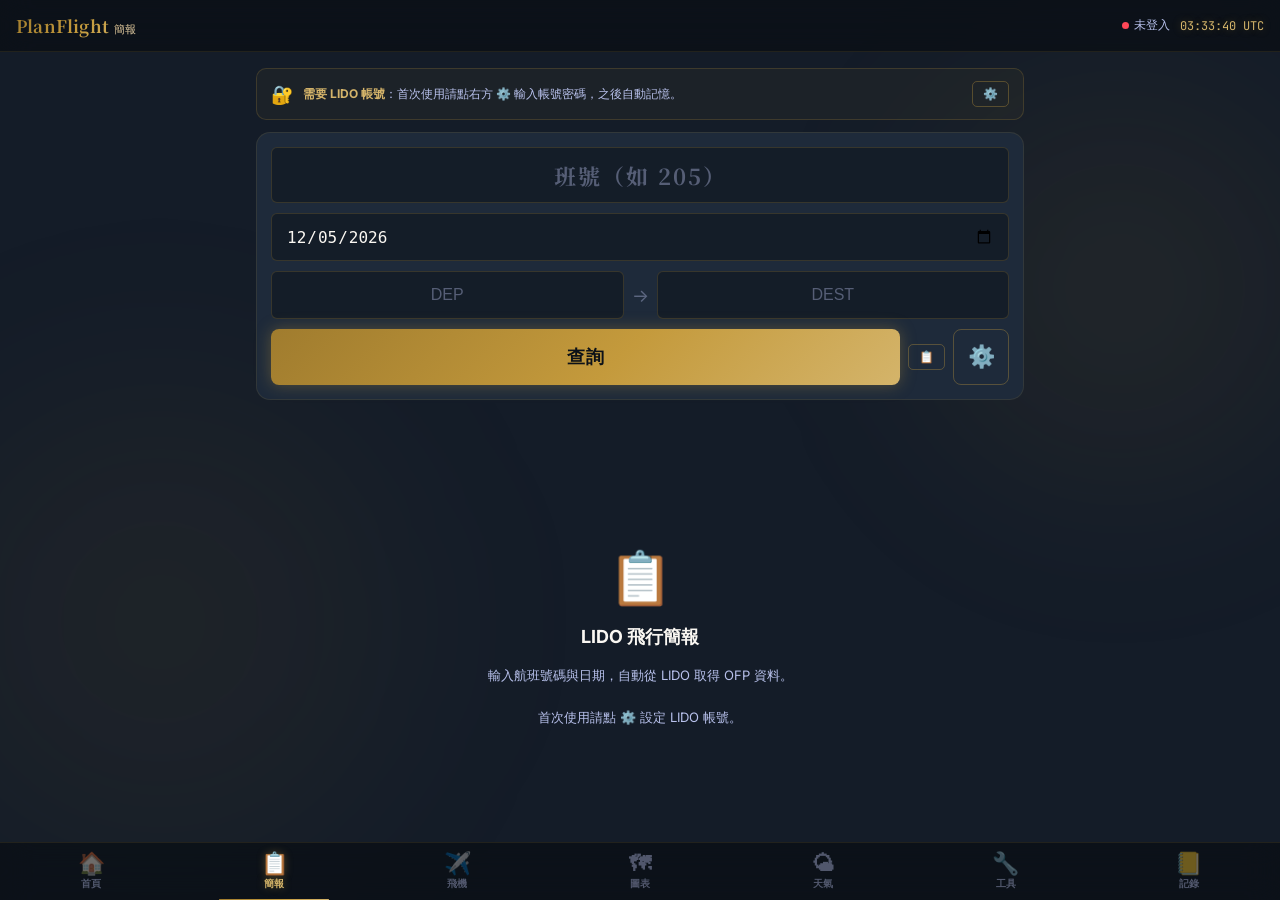
<file: brief.html>
<!DOCTYPE html>
<html lang="zh-TW">
<head>
<meta charset="UTF-8">
<meta http-equiv="Cache-Control" content="no-cache, no-store, must-revalidate">
<meta name="viewport" content="width=device-width, initial-scale=1.0, maximum-scale=1.0">
<meta name="apple-mobile-web-app-capable" content="yes">
<meta name="theme-color" content="#0c1118">
<title>PlanFlight — 簡報</title>
<link rel="stylesheet" href="style.css">
</head>
<body>

<div class="topbar">
  <div class="logo">PlanFlight<span>簡報</span></div>
  <div class="topbar-right">
    <div class="dot-status">
      <div class="dot" id="auth-dot" style="background:var(--red)"></div>
      <span id="auth-text">未登入</span>
    </div>
    <div class="utc-clock" id="utc-clock">--:--:-- UTC</div>
  </div>
</div>

<div class="main">
<div class="page-content">

  <!-- Auth banner（登入後隱藏） -->
  <div class="auth-banner" id="auth-banner">
    <span style="font-size:18px">🔐</span>
    <div class="auth-banner-text">
      <strong>需要 LIDO 帳號</strong>：首次使用請點右方 ⚙️ 輸入帳號密碼，之後自動記憶。
    </div>
    <button class="btn btn-ghost btn-sm" onclick="showAuthModal()">⚙️</button>
  </div>

  <!-- Search bar -->
  <div class="search-bar">
    <input class="search-input search-input-flight" id="inputFlight"
           placeholder="班號（如 205）" maxlength="4"
           autocomplete="off" autocorrect="off" autocapitalize="characters" spellcheck="false">
    <input class="search-input" id="inputDate" type="date">
    <div class="search-row-half">
      <input class="search-input" id="inputDep" placeholder="DEP" maxlength="4"
             autocomplete="off" autocapitalize="characters" spellcheck="false"
             title="選填：不填時自動搜尋">
      <span class="dep-dest-arrow">→</span>
      <input class="search-input" id="inputDest" placeholder="DEST" maxlength="4"
             autocomplete="off" autocapitalize="characters" spellcheck="false"
             title="選填：不填時自動搜尋">
    </div>
    <div class="search-row-actions">
      <button class="btn btn-primary btn-search" id="btnFetch" onclick="doFetch()">查詢</button>
      <button class="btn btn-ghost btn-sm" id="btnBrowse" onclick="toggleFlightTable()" title="瀏覽班表">📋</button>
      <button class="btn btn-ghost btn-icon" onclick="showAuthModal()" title="LIDO 設定">⚙️</button>
    </div>
  </div>

  <!-- Flight Table Panel -->
  <div id="flightTablePanel" class="hidden">
    <div style="display:flex;align-items:center;gap:8px;margin-bottom:8px">
      <input class="search-input" id="ftFilter" placeholder="搜尋班號 / 航段…" style="flex:1" oninput="filterFlightTable()">
      <button class="btn btn-ghost btn-sm" onclick="closeFlightTable()">✕</button>
    </div>
    <div id="ftContent" style="font-size:13px;color:var(--text2);text-align:center;padding:12px">按日期後點 📋 載入班表</div>
  </div>

  <!-- States -->
  <div class="state-screen" id="stateWelcome">
    <div class="state-icon">📋</div>
    <div class="state-title">LIDO 飛行簡報</div>
    <div class="state-sub">輸入航班號碼與日期，自動從 LIDO 取得 OFP 資料。<br><br>首次使用請點 ⚙️ 設定 LIDO 帳號。</div>
  </div>

  <div class="state-screen hidden" id="stateLoading">
    <div class="spinner"></div>
    <div class="state-title" id="loadingMsg">正在從 LIDO 取得資料…</div>
  </div>

  <div class="state-screen hidden" id="stateError">
    <div class="state-icon">⚠️</div>
    <div class="state-title">取得資料失敗</div>
    <div class="state-sub" id="errorMsg"></div>
    <button class="btn btn-ghost" style="margin-top:8px" onclick="doFetch()">重試</button>
  </div>

  <!-- Result -->
  <div class="hidden" id="stateResult">

    <!-- Flight header -->
    <div class="card" id="cardHeader"></div>

    <!-- Times + Wind -->
    <div class="grid2">
      <div class="card" id="cardTime"></div>
      <div class="card" id="cardWind"></div>
    </div>

    <!-- Fuel + Weight -->
    <div class="grid2">
      <div class="card" id="cardFuel"></div>
      <div class="card" id="cardWeight"></div>
    </div>

    <!-- ATC Route -->
    <div class="card" id="cardRoute"></div>

    <!-- Crew Briefing card -->
    <div class="card" style="border:1px solid #2a4a7f" id="cardCrew">
      <div style="display:flex;align-items:center;justify-content:space-between;margin-bottom:12px">
        <div class="card-title" style="margin-bottom:0">👥 客艙組員 Briefing</div>
        <button class="btn btn-ghost btn-sm" onclick="copyCrew()">📋 複製</button>
      </div>

      <div style="background:var(--surface);border-radius:8px;padding:10px 12px;margin-bottom:10px">
        <div style="font-size:10px;color:var(--text3);margin-bottom:6px;text-transform:uppercase;letter-spacing:.5px">自動帶入</div>
        <div class="data-row"><span class="data-label">機號</span><span class="data-val" id="cb-reg" style="color:var(--blue)">—</span></div>
        <div class="data-row"><span class="data-label">飛行高度</span><input id="cb-alt" class="search-input" style="width:90px;text-align:center;font-weight:700;text-transform:uppercase;padding:2px 6px;height:28px" placeholder="FL390"></div>
        <div class="data-row"><span class="data-label">飛行時間</span><span class="data-val" id="cb-ete">—</span></div>
      </div>

      <div style="border:1px solid #f59e0b33;border-radius:8px;padding:10px 12px">
        <div style="font-size:10px;color:var(--accent);margin-bottom:8px;text-transform:uppercase;letter-spacing:.5px">⚠ 手動輸入</div>
        <div style="display:grid;grid-template-columns:1fr 1fr;gap:8px;margin-bottom:8px">
          <div>
            <div style="font-size:11px;color:var(--text2);margin-bottom:3px">出發停機位</div>
            <input id="cb-dep-gate" class="search-input" style="width:100%;font-weight:700;text-align:center" placeholder="B6">
          </div>
          <div>
            <div style="font-size:11px;color:var(--text2);margin-bottom:3px">抵達停機位</div>
            <input id="cb-arr-gate" class="search-input" style="width:100%;font-weight:700;text-align:center" placeholder="C22">
          </div>
        </div>
        <div style="margin-bottom:8px">
          <div style="font-size:11px;color:var(--text2);margin-bottom:3px">飲用水 (%)</div>
          <div style="display:flex;align-items:center;gap:8px">
            <input id="cb-water" class="search-input" style="width:70px;text-align:center;font-weight:700" placeholder="100" value="100">
            <div style="flex:1;height:6px;background:var(--surface);border-radius:3px;overflow:hidden">
              <div id="cb-water-bar" style="height:100%;width:100%;background:var(--blue);border-radius:3px;transition:.3s"></div>
            </div>
          </div>
        </div>
        <div>
          <div style="font-size:11px;color:var(--text2);margin-bottom:3px">天氣摘要</div>
          <textarea id="cb-wx" class="search-input" style="width:100%;min-height:52px;resize:none;font-size:12px;line-height:1.5" placeholder="例：目的地 FCST TSRA，巡航段平順"></textarea>
        </div>
      </div>

      <div id="crew-preview" style="margin-top:10px;background:var(--surface);border-radius:8px;padding:10px 12px;font-size:12px;line-height:1.8;color:var(--text2);white-space:pre-wrap;font-family:'SF Mono',monospace"></div>
    </div>


  </div><!-- /stateResult -->

</div>
</div>

<!-- Tab Bar -->
<nav class="tabbar">
  <a class="tab" href="index.html"><div class="tab-icon">🏠</div>首頁</a>
  <a class="tab active" href="brief.html"><div class="tab-icon">📋</div>簡報</a>
  <a class="tab" href="ac.html"><div class="tab-icon">✈️</div>飛機</a>
  <a class="tab" href="charts.html"><div class="tab-icon">🗺</div>圖表</a>
  <a class="tab" href="wx.html"><div class="tab-icon">🌤</div>天氣</a>
  <a class="tab" href="tools.html"><div class="tab-icon">🔧</div>工具</a>
  <a class="tab" href="log.html"><div class="tab-icon">📒</div>記錄</a>
</nav>

<!-- Auth Modal -->
<div class="overlay hidden" id="authOverlay">
  <div class="modal">
    <h2>🔐 LIDO 帳號設定</h2>
    <p>輸入您的 LIDO 帳號與密碼。憑證儲存在您的裝置上（localStorage），不會上傳至任何第三方。</p>
    <div class="err-msg hidden" id="authErr"></div>
    <div class="form-group">
      <label class="form-label">LIDO User ID</label>
      <input class="form-input" id="authUserId" type="text" placeholder="例：pilot" autocomplete="username">
    </div>
    <div class="form-group">
      <label class="form-label">密碼</label>
      <input class="form-input" id="authPassword" type="password" placeholder="LIDO 登入密碼" autocomplete="current-password">
    </div>
    <div class="modal-btns">
      <button class="btn btn-ghost" onclick="hideAuthModal()">取消</button>
      <button class="btn btn-primary" id="btnLogin" onclick="doLogin()">登入</button>
    </div>
  </div>
</div>

<script>
const WORKER_URL = 'https://jx-briefing.karsten77114.workers.dev';
let sessionToken = localStorage.getItem('jxb_session') || null;
let currentOFP = null;
let _selectedLegId = null;   // pre-resolved legId from flight table (avoids ICAO/IATA mismatch)

// ── UTC Clock ────────────────────────────────────────────
function updateClock() {
  const now = new Date();
  const pad = n => String(n).padStart(2,'0');
  document.getElementById('utc-clock').textContent =
    `${pad(now.getUTCHours())}:${pad(now.getUTCMinutes())}:${pad(now.getUTCSeconds())} UTC`;
}
setInterval(updateClock, 1000);
updateClock();

// ── Init ─────────────────────────────────────────────────
(function init() {
  const today = new Date();
  document.getElementById('inputDate').value =
    `${today.getFullYear()}-${String(today.getMonth()+1).padStart(2,'0')}-${String(today.getDate()).padStart(2,'0')}`;

  const last = JSON.parse(localStorage.getItem('jxb_last') || '{}');
  if (last.flight) document.getElementById('inputFlight').value = last.flight;
  if (last.dep)    document.getElementById('inputDep').value    = last.dep;
  if (last.dest)   document.getElementById('inputDest').value   = last.dest;

  updateAuthStatus();

  // 恢復上次查詢結果（切換分頁後回來不需重新查詢）
  const lastOfp = localStorage.getItem('pf_last_ofp');
  if (lastOfp) {
    try {
      const saved = JSON.parse(lastOfp);
      currentOFP = saved;  // 必須先設好，否則 buildCrewText() 拿不到航班資料
      // 同步日期欄位
      if (saved.date && saved.date.length === 8) {
        const d = saved.date;
        document.getElementById('inputDate').value = `${d.slice(0,4)}-${d.slice(4,6)}-${d.slice(6,8)}`;
      }
      renderResult(saved);
    } catch(e) { /* ignore corrupted cache */ }
  }

  // 恢復組員 Briefing 手動欄位
  const crewFields = ['cb-dep-gate','cb-arr-gate','cb-water','cb-wx'];
  crewFields.forEach(id => {
    const saved = localStorage.getItem('pf_crew_' + id);
    if (saved !== null) {
      const el = document.getElementById(id);
      if (el) el.value = saved;
    }
  });

  ['inputFlight','inputDate','inputDep','inputDest'].forEach(id => {
    document.getElementById(id).addEventListener('keydown', e => { if (e.key === 'Enter') doFetch(); });
  });

  // crew preview live update + 自動存到 localStorage
  ['cb-dep-gate','cb-arr-gate','cb-water','cb-wx','cb-alt'].forEach(id => {
    const el = document.getElementById(id);
    if (el) el.addEventListener('input', () => {
      if (id !== 'cb-alt') localStorage.setItem('pf_crew_' + id, el.value);
      updateCrewPreview();
    });
  });
})();

// ── Auth Status ───────────────────────────────────────────
function updateAuthStatus() {
  const userId = localStorage.getItem('jxb_userId');
  const dot = document.getElementById('auth-dot');
  const txt = document.getElementById('auth-text');
  const banner = document.getElementById('auth-banner');

  if (sessionToken && userId) {
    dot.style.background = 'var(--green)';
    txt.textContent = userId;
    banner.style.display = 'none';
  } else if (userId) {
    dot.style.background = 'var(--yellow)';
    txt.textContent = '需重新登入';
  } else {
    dot.style.background = 'var(--red)';
    txt.textContent = '未登入';
  }
}

// ── Auth Modal ────────────────────────────────────────────
function showAuthModal() {
  const userId = localStorage.getItem('jxb_userId') || '';
  document.getElementById('authUserId').value = userId;
  document.getElementById('authPassword').value = '';
  document.getElementById('authErr').classList.add('hidden');
  document.getElementById('authOverlay').classList.remove('hidden');
  setTimeout(() => document.getElementById(userId ? 'authPassword' : 'authUserId').focus(), 50);
}
function hideAuthModal() {
  document.getElementById('authOverlay').classList.add('hidden');
}
function showAuthErr(msg) {
  const el = document.getElementById('authErr');
  el.textContent = msg;
  el.classList.remove('hidden');
}

async function doLogin() {
  const userId   = document.getElementById('authUserId').value.trim();
  const password = document.getElementById('authPassword').value;
  if (!userId || !password) { showAuthErr('請填寫帳號和密碼'); return; }

  const btn = document.getElementById('btnLogin');
  btn.textContent = '登入中…'; btn.disabled = true;
  document.getElementById('authErr').classList.add('hidden');

  try {
    const resp = await fetch(`${WORKER_URL}/auth/login`, {
      method: 'POST',
      headers: { 'Content-Type': 'application/json' },
      body: JSON.stringify({ userId, password })
    });
    const data = await resp.json();

    if (!resp.ok || data.error) {
      showAuthErr(data.error || '登入失敗，請確認帳號密碼');
      return;
    }

    sessionToken = data.sessionToken;
    localStorage.setItem('jxb_session',  sessionToken);
    localStorage.setItem('jxb_userId',   userId);
    localStorage.setItem('jxb_password', password);

    hideAuthModal();
    updateAuthStatus();
    showToast('✅ 登入成功');
  } catch(e) {
    showAuthErr('連線失敗：' + e.message + ' (type:' + e.name + ')');
    console.error('Login fetch error:', e, e.stack);
  } finally {
    btn.textContent = '登入'; btn.disabled = false;
  }
}

// ── Auto re-login ─────────────────────────────────────────
async function ensureAuth() {
  // LIDO sessions expire ~8 hrs; force re-login if token is > 6 hrs old
  if (sessionToken) {
    try {
      const s = JSON.parse(atob(sessionToken));
      const ageMin = (Date.now() - (s.ts || 0)) / 60000;
      if (ageMin < 360) return true;
    } catch(e) {}
    sessionToken = null;
    localStorage.removeItem('jxb_session');
    updateAuthStatus();
  }

  const userId   = localStorage.getItem('jxb_userId');
  const password = localStorage.getItem('jxb_password');
  if (!userId || !password) return false;

  setLoading('正在重新驗證 LIDO…');
  try {
    const resp = await fetch(`${WORKER_URL}/auth/login`, {
      method: 'POST',
      headers: { 'Content-Type': 'application/json' },
      body: JSON.stringify({ userId, password })
    });
    const data = await resp.json();
    if (resp.ok && data.sessionToken) {
      sessionToken = data.sessionToken;
      localStorage.setItem('jxb_session', sessionToken);
      updateAuthStatus();
      return true;
    }
  } catch(e) {}
  return false;
}

// ── Flight Table ──────────────────────────────────────────
let _ftFlights = [];   // cached raw flight list
let _ftOpen = false;

async function toggleFlightTable() {
  const panel = document.getElementById('flightTablePanel');
  _ftOpen = !_ftOpen;
  if (!_ftOpen) { panel.classList.add('hidden'); return; }
  panel.classList.remove('hidden');
  await loadFlightTable();
}

function closeFlightTable() {
  _ftOpen = false;
  document.getElementById('flightTablePanel').classList.add('hidden');
}

async function loadFlightTable() {
  const contentEl = document.getElementById('ftContent');
  const dateRaw = document.getElementById('inputDate').value;
  if (!dateRaw) { contentEl.innerHTML = '<div style="text-align:center;padding:12px;color:var(--text3)">請先選擇日期</div>'; return; }
  if (!sessionToken) { contentEl.innerHTML = '<div style="text-align:center;padding:12px;color:var(--text3)">請先登入 LIDO</div>'; return; }

  contentEl.innerHTML = '<div style="text-align:center;padding:12px"><div class="spinner" style="margin:0 auto"></div></div>';
  const dateStr = dateRaw.replace(/-/g,'');
  try {
    // Ensure auth is valid before calling /flights
    const ok = await ensureAuth();
    if (!ok) { contentEl.innerHTML = '<div style="text-align:center;padding:12px;color:var(--red)">Session 過期，請重新登入</div>'; showAuthModal(); return; }

    const resp = await fetch(`${WORKER_URL}/flights?sessionToken=${encodeURIComponent(sessionToken)}&date=${dateStr}`);
    if (resp.status === 401) {
      // Token rejected by LIDO — force re-login then retry once
      sessionToken = null; localStorage.removeItem('jxb_session');
      const reOk = await ensureAuth();
      if (!reOk) { contentEl.innerHTML = '<div style="text-align:center;padding:12px;color:var(--red)">Session 過期，請重新登入</div>'; showAuthModal(); return; }
      const resp2 = await fetch(`${WORKER_URL}/flights?sessionToken=${encodeURIComponent(sessionToken)}&date=${dateStr}`);
      _ftFlights = await resp2.json();
    } else {
      if (!resp.ok) throw new Error(`HTTP ${resp.status}`);
      _ftFlights = await resp.json();
    }
    if (_ftFlights.error) throw new Error(_ftFlights.error);
    renderFlightTable(_ftFlights);
  } catch(e) {
    contentEl.innerHTML = `<div style="text-align:center;padding:12px;color:var(--red)">載入失敗：${e.message}</div>`;
  }
}

function renderFlightTable(flights) {
  const el = document.getElementById('ftContent');
  if (!flights.length) { el.innerHTML = '<div style="text-align:center;padding:12px;color:var(--text3)">無航班資料</div>'; return; }

  function fmtTime(iso) {
    if (!iso) return '—';
    const m = iso.match(/T(\d{2}):(\d{2})/);
    return m ? `${m[1]}:${m[2]}Z` : iso.slice(11,16)+'Z';
  }
  function statusCls(s) {
    if (!s) return 'none';
    const sl = s.toLowerCase();
    if (sl.includes('released') || sl.includes('complete')) return 'ok';
    if (sl.includes('progress') || sl.includes('pending'))  return 'warn';
    return 'none';
  }

  const rows = flights.map(f => `
    <tr class="ft-row" onclick="selectFlight('${f.flight}','${encodeURIComponent(f.legId||'')}')">
      <td><span class="ft-flt">JX${f.flight}</span></td>
      <td><span class="ft-route">${f.dep} → ${f.dest}</span></td>
      <td><span class="ft-std">${fmtTime(f.std)}</span></td>
      <td><span class="ft-status ${statusCls(f.status)}">${f.status || '—'}</span></td>
    </tr>`).join('');

  el.innerHTML = `<table class="ft-table">
    <thead><tr>
      <th>班號</th><th>航段</th><th>STD</th><th>狀態</th>
    </tr></thead>
    <tbody>${rows}</tbody>
  </table>`;
}

function filterFlightTable() {
  const q = document.getElementById('ftFilter').value.trim().toLowerCase();
  if (!q) { renderFlightTable(_ftFlights); return; }
  const filtered = _ftFlights.filter(f =>
    `jx${f.flight}`.includes(q) || f.dep?.toLowerCase().includes(q) || f.dest?.toLowerCase().includes(q)
  );
  renderFlightTable(filtered);
}

function selectFlight(flight, encodedLegId) {
  // legId 直接帶入（已含 IATA 代碼），不走 dep/dest 拼接，避免 ICAO/IATA 混淆
  const legId = decodeURIComponent(encodedLegId || '');
  document.getElementById('inputFlight').value = flight;
  // 清空 dep/dest 避免 worker 用舊值拼出錯誤 legId
  document.getElementById('inputDep').value  = '';
  document.getElementById('inputDest').value = '';
  _selectedLegId = legId || null;
  closeFlightTable();
  doFetch();
}

// ── Fetch ─────────────────────────────────────────────────
async function doFetch() {
  const flight  = document.getElementById('inputFlight').value.trim().replace(/^JX/i,'');
  const dateRaw = document.getElementById('inputDate').value;
  const dep     = document.getElementById('inputDep').value.trim().toUpperCase();
  const dest    = document.getElementById('inputDest').value.trim().toUpperCase();

  if (!flight) { alert('請輸入班號（如：205）'); return; }
  if (!dateRaw) { alert('請選擇日期'); return; }
  // DEP/DEST 為選填：有填則精確匹配，不填由系統自動從飛行清單搜尋

  const dateStr = dateRaw.replace(/-/g,'');
  localStorage.setItem('jxb_last', JSON.stringify({ flight, dep, dest }));

  const hasAuth = await ensureAuth();
  if (!hasAuth) { showAuthModal(); return; }

  const usingLegId = !!_selectedLegId;
  setLoading(usingLegId || (dep && dest) ? '正在從 LIDO 取得航班資料…' : `正在搜尋 JX${flight} 班表…`);

  try {
    let url = `${WORKER_URL}/api/briefing?flight=${flight}&date=${dateStr}&sessionToken=${sessionToken}`;
    if (usingLegId) {
      url += `&legId=${encodeURIComponent(_selectedLegId)}`;
      _selectedLegId = null;  // 用後清除
    } else {
      if (dep)  url += `&dep=${dep}`;
      if (dest) url += `&dest=${dest}`;
    }

    const resp = await fetch(url);
    const data = await resp.json();

    if (resp.status === 401) {
      sessionToken = null;
      localStorage.removeItem('jxb_session');
      updateAuthStatus();
      showError('Session 過期，請重新登入', true);
      return;
    }
    if (!resp.ok || data.error) {
      showError(data.error || `伺服器錯誤 (${resp.status})`);
      return;
    }

    // inject flight + date for reference
    if (data.ofp) { data.ofp.flight = flight; }
    data.date = dateRaw;

    currentOFP = data;
    localStorage.setItem('pf_last_ofp', JSON.stringify(data));
    renderResult(data);
  } catch(e) {
    showError('連線失敗：' + e.message);
  }
}

// ── UI helpers ────────────────────────────────────────────
function setState(id) {
  ['stateWelcome','stateLoading','stateError','stateResult'].forEach(s => {
    document.getElementById(s).classList.toggle('hidden', s !== id);
  });
}
function setLoading(msg) {
  document.getElementById('loadingMsg').textContent = msg;
  setState('stateLoading');
}
function showError(msg, doLogin = false) {
  document.getElementById('errorMsg').textContent = msg;
  setState('stateError');
  if (doLogin) setTimeout(() => showAuthModal(), 500);
}

// ── Render ────────────────────────────────────────────────
function renderResult(d) {
  const o = d.ofp || {};                   // OFP 文字解析補充
  const t = d.times || {};                 // 新結構：時刻
  const f = d.fuel || {};                  // 新結構：燃油
  const w = d.weight || {};               // 新結構：重量
  const ac = d.aircraft || {};             // 新結構：機型

  const flt = d.flightNumber || ('JX' + (o.flight || document.getElementById('inputFlight').value.replace(/^JX/i,'')));
  const dep  = d.dep  || o.dep  || '—';
  const dest = d.dest || o.dest || '—';
  const reg  = ac.aircraftRegistration || o.reg || '—';
  const std  = t.std  || o.stdUtc  || '—';
  const sta  = t.sta  || o.staUtc  || '—';
  const stdL = t.stdLocal || o.stdLocal || '';
  const staL = t.staLocal || o.staLocal || '';
  const ete  = t.ete  || o.ete   || '';

  // Header
  document.getElementById('cardHeader').innerHTML = `
    <div style="display:flex;align-items:center;gap:16px">
      <div style="font-size:28px;font-weight:900;color:var(--accent)">${flt}</div>
      <div style="font-size:18px;font-weight:700">${dep} → ${dest}</div>
      <div style="margin-left:auto;text-align:right">
        <div style="color:var(--blue);font-weight:700;font-size:15px">${reg}</div>
        <div style="color:var(--text2);font-size:12px">${formatDate(d.date)}</div>
      </div>
    </div>`;

  // Cruise FL for arc display (computed before SVG render)
  const _caMatch = (d.atsRoute || d.flightRoute || '').match(/[NMK]\d{3,4}[FA](\d{3})/);
  const _fl = o.cruiseAlt || (_caMatch ? 'FL' + _caMatch[1] : null);

  // Block time = STA - STD; Remaining = Block - ETE
  function _parseMin(t) {
    if (!t || t === '—') return null;
    const s = t.replace('Z','').replace(':','');
    if (s.length < 4) return null;
    return parseInt(s.slice(0,2)) * 60 + parseInt(s.slice(2,4));
  }
  function _minToHM(m) {
    if (m < 0) m += 1440;
    return `${Math.floor(m/60)}:${String(m%60).padStart(2,'0')}`;
  }
  const _stdM = _parseMin(std), _staM = _parseMin(sta);
  let _blockStr = null, _remainStr = null;
  if (_stdM !== null && _staM !== null) {
    const _blockM = (_staM - _stdM + 1440) % 1440;
    _blockStr = _minToHM(_blockM);
    const _eteMatch = ete.match(/(\d+):(\d+)/);
    if (_eteMatch) {
      const _eteM = parseInt(_eteMatch[1]) * 60 + parseInt(_eteMatch[2]);
      const _remM = _blockM - _eteM;
      if (_remM > 0) _remainStr = _minToHM(_remM);
    }
  }

  // Times — flight arc visualization
  document.getElementById('cardTime').innerHTML = `
<div class="arc-wrap">
  <div class="arc-header">
    <div class="arc-apt-icao">${dep}</div>
    <div class="arc-flt-badge">${flt}</div>
    <div class="arc-apt-icao arc-apt-right">${dest}</div>
  </div>
  <svg viewBox="0 0 360 64" preserveAspectRatio="none" style="width:100%;height:64px;display:block">
    <defs>
      <linearGradient id="arcGrad" x1="0" y1="0" x2="1" y2="0">
        <stop offset="0%"   stop-color="#3b82f6" stop-opacity="0.7"/>
        <stop offset="50%"  stop-color="#93c5fd"/>
        <stop offset="100%" stop-color="#3b82f6" stop-opacity="0.7"/>
      </linearGradient>
    </defs>
    <!-- horizon -->
    <line x1="18" y1="56" x2="342" y2="56" stroke="rgba(255,255,255,0.07)" stroke-width="1"/>
    <!-- flight arc -->
    <path d="M 18,56 C 100,4 260,4 342,56"
          fill="none" stroke="url(#arcGrad)" stroke-width="2.5" stroke-linecap="round"/>
    <!-- dep dot -->
    <circle cx="18" cy="56" r="8" fill="#3b82f6" opacity="0.15"/>
    <circle cx="18" cy="56" r="4.5" fill="#3b82f6"/>
    <!-- dest dot -->
    <circle cx="342" cy="56" r="8" fill="#3b82f6" opacity="0.15"/>
    <circle cx="342" cy="56" r="4.5" fill="#3b82f6"/>
    <!-- airplane at peak -->
    <text x="180" y="18" text-anchor="middle" font-size="17" fill="rgba(147,197,253,0.6)">✈</text>
  </svg>
  ${_fl ? `<div class="arc-fl-strip"><span class="arc-fl-chip">${_fl}</span></div>` : ''}
  <div class="arc-footer">
    <div class="arc-time-block">
      <div class="arc-tl-lbl">STD</div>
      <div class="arc-tl-utc">${std}</div>
      ${stdL ? `<div class="arc-tl-loc">${stdL}L</div>` : ''}
    </div>
    <div class="arc-center-stats">
      ${ete ? `<div class="arc-ete-val">${ete}</div><div class="arc-ete-lbl">Flight Time</div>${o.dist ? `<div class="arc-nm-line">${o.dist} NM</div>` : ''}` : ''}
    </div>
    <div class="arc-time-block right">
      <div class="arc-tl-lbl">STA</div>
      <div class="arc-tl-utc">${sta}</div>
      ${staL ? `<div class="arc-tl-loc">${staL}L</div>` : ''}
    </div>
  </div>
  ${(_blockStr || _remainStr) ? `
  <div style="display:flex;gap:0;border-top:1px solid var(--border);margin-top:8px">
    ${_blockStr ? `<div style="flex:1;text-align:center;padding:8px 0">
      <div class="arc-tl-lbl">Block Time</div>
      <div style="font-size:17px;font-weight:800;font-family:'SF Mono',monospace;color:var(--text)">${_blockStr}</div>
    </div>` : ''}
    ${_blockStr && _remainStr ? `<div style="width:1px;background:var(--border);margin:6px 0"></div>` : ''}
    ${_remainStr ? `<div style="flex:1;text-align:center;padding:8px 0">
      <div class="arc-tl-lbl">表定剩餘可用</div>
      <div style="font-size:17px;font-weight:800;font-family:'SF Mono',monospace;color:var(--text2)">${_remainStr}</div>
    </div>` : ''}
  </div>` : ''}
</div>`;

  // 飛行資料（dist/wc 來自 OFP 文字，altn 來自 OFP）
  document.getElementById('cardWind').innerHTML = `
    <div class="card-title">飛行資料</div>
    <div class="stat-row">
      ${o.dist ? `<div class="stat-box"><div class="stat-val" style="color:var(--blue)">${o.dist}</div><div class="stat-unit">NM 飛行距離</div></div>` : ''}
      ${o.wc !== undefined ? `<div class="stat-box"><div class="stat-val" style="color:${String(o.wc).startsWith('+')?'var(--green)':'var(--red)'}">${o.wc}</div><div class="stat-unit">Wind Component</div></div>` : ''}
      ${o.ci !== undefined ? `<div class="stat-box"><div class="stat-val" style="color:var(--text1)">${o.ci}</div><div class="stat-unit">Cost Index</div></div>` : ''}
    </div>
    ${o.altnApt ? `<div style="margin-top:12px;padding-top:12px;border-top:1px solid var(--border);display:flex;justify-content:space-between">
      <span style="color:var(--text2)">備降 ALTN</span>
      <span style="font-weight:700;color:var(--accent)">${o.altnApt} <span style="color:var(--text2);font-size:12px">${o.altnFuel ? fuelStr(o.altnFuel) : ''}</span></span>
    </div>` : ''}`;

  // 燃油（優先用 JSON 結構；OFP 補充明細含 0 值）
  // 有值（含 0）才顯示；undefined 代表 OFP 無此欄位則跳過
  const hasFuel = v => v !== undefined && v !== null;
  // 順序與 OFP 一致，0 值灰階但不隱藏
  const fuelItems = [
    { label: 'Trip Fuel',     val: f.tripFuel     ?? o.tripFuel },
    { label: 'Dest Hold',     val: o.destHoldFuel },
    { label: 'Alternate',     val: o.altnFuel },
    { label: 'Final Reserve', val: o.finalFuel },
    { label: 'ADD WXX',       val: o.wxxFuel },
    { label: 'ADD OPN',       val: o.opnFuel },
    { label: 'ADD ATC',       val: o.atcFuel },
    { label: 'ADD DEV',       val: o.devFuel },
    { label: 'Contingency',   val: o.contFuel },
    { label: 'Crit Fuel',     val: o.critFuel },
    { label: 'Extra',         val: o.extraFuel },
    { label: 'Tankering',     val: o.tankerFuel },
    { label: 'Taxi',          val: f.taxiFuel     ?? o.taxiFuel },
  ].filter(x => hasFuel(x.val));
  const totalFuel = f.blockFuel || o.toFuel;
  document.getElementById('cardFuel').innerHTML = `
    <div class="card-title">燃油計畫</div>
    ${fuelItems.map(fi => {
      const dim = fi.val === 0 ? 'opacity:0.3;' : '';
      return `<div class="fuel-item" style="${dim}"><span class="fuel-label">${fi.label}</span><span class="fuel-val">${fuelStr(fi.val)}</span></div>`;
    }).join('')}
    ${hasFuel(totalFuel) ? `<div class="fuel-total"><span class="fuel-label">Total Fuel</span><span class="fuel-val">${fuelStr(totalFuel)}</span></div>` : ''}`;

  // 重量（JSON API 單位 kg，除以 1000 轉 MT；OFP 解析已是 MT）
  const kg2mt = kg => (kg && kg > 1000) ? kg / 1000 : kg;
  const weights = [
    { label: 'ZFW', pln: kg2mt(w.plannedZfw) || o.zfwPln,  lim: kg2mt(w.maxZfw)             || o.zfwLim },
    { label: 'TOW', pln: o.towPln,                          lim: kg2mt(w.restrictedTakeOffWeight || w.maxTakeOffWeight) || o.towLim },
    { label: 'LDW', pln: o.ldwPln,                         lim: kg2mt(w.maxLandingWeight)    || o.ldwLim },
  ].filter(wt => wt.lim);
  document.getElementById('cardWeight').innerHTML = `
    <div class="card-title">重量限制</div>
    ${weights.map(wt => {
      const pct = wt.pln ? Math.min(100, Math.round(wt.pln / wt.lim * 100)) : null;
      const cls = pct ? (pct >= 97 ? 'over' : pct >= 92 ? 'warn' : 'safe') : 'safe';
      const color = cls === 'safe' ? 'var(--green)' : cls === 'warn' ? 'var(--accent)' : 'var(--red)';
      return `<div class="weight-row">
        <div class="weight-labels">
          <span class="weight-name">${wt.label}</span>
          ${pct !== null ? `<span class="weight-pct" style="color:${color}">${pct}%</span>` : ''}
        </div>
        <div class="weight-bar">${pct ? `<div class="weight-fill ${cls}" style="width:${pct}%"></div>` : ''}</div>
        <div class="weight-nums">
          <span>${wt.pln ? wt.pln.toFixed(1) + ' MT' : '—'}</span>
          <span>MAX ${wt.lim.toFixed(1)} MT</span>
        </div>
      </div>`;
    }).join('')}`;

  // Route — extract field 15 from ICAO FPL embedded in AFTN message
  function extractRoute(raw) {
    if (!raw) return null;
    // ICAO FPL field 15: between "-ICAO####" (dep/time) and "-ICAO####" (dest/time)
    // e.g. -RPVM0250 -N0464F340 MULOP W11 ... TNN1A -RCTP0210
    const m = raw.match(/-[A-Z]{4}\d{4}\s+-([NMK]\d{3,4}[FA]\d{3,5}[\s\S]+?)\s+-[A-Z]{4}\d/);
    if (m) {
      // Strip leading speed/level group (N0464F340) and optional DCT
      return m[1].replace(/^[NMK]\d{3,4}[FA]\d{3,5}\s+/, '').replace(/^DCT\s+/, '').trim();
    }
    // Fallback for plain route strings
    let s = raw.trim();
    s = s.replace(/^[A-Z]{4}\S*\s+/, '');
    s = s.replace(/^[NMK]\d{3,4}[FA]\d{3,5}\s+/, '');
    s = s.replace(/^DCT\s+/, '');
    s = s.replace(/\s+[A-Z]{4}\S*$/, '');
    return s.trim();
  }
  const routeOnly = extractRoute(d.atsRoute);
  document.getElementById('cardRoute').innerHTML = `
    <div class="card-title">ATC Route</div>
    <div class="route-box">${routeOnly || '<span style="color:var(--text3)">暫無 ATS 路線資料</span>'}</div>`;

  // Extract initial cruise level from ATS route: N0480F390 → FL390, M082F380 → FL380
  function extractCruiseAlt(route) {
    if (!route) return null;
    const m = route.match(/[NMK]\d{3,4}[FA](\d{3})/);
    if (m) return 'FL' + m[1];
    return null;
  }
  const cruiseAlt = o.cruiseAlt || extractCruiseAlt(d.atsRoute) || extractCruiseAlt(d.flightRoute);

  // Crew briefing auto fields
  document.getElementById('cb-reg').textContent = reg;
  document.getElementById('cb-alt').value = cruiseAlt || '';
  document.getElementById('cb-ete').textContent = ete || '—';

  setState('stateResult');
  updateCrewPreview();
}

// ── Crew Briefing ─────────────────────────────────────────
function buildCrewText() {
  const d = currentOFP || {};
  const o = d.ofp || {};
  const t = d.times || {};
  const ac = d.aircraft || {};
  const flt  = d.flightNumber || (o.flight ? 'JX' + o.flight : '—');
  const route = (d.dep && d.dest) ? `${d.dep} → ${d.dest}` : (o.dep && o.dest) ? `${o.dep} → ${o.dest}` : '—';
  const reg  = ac.aircraftRegistration || o.reg || '—';
  const ete  = t.ete || o.ete || '—';
  const depG = document.getElementById('cb-dep-gate').value || '—';
  const arrG = document.getElementById('cb-arr-gate').value || '—';
  const water = document.getElementById('cb-water').value || '—';
  const wx    = document.getElementById('cb-wx').value || '—';
  return [
    '【客艙組員 Briefing】',
    `機號：${reg}`,
    `航班：${flt}  ${route}`,
    `出發停機位：${depG}　抵達停機位：${arrG}`,
    `飛行高度：${document.getElementById('cb-alt').value || '—'}`,
    `飛行時間：${ete}`,
    `飲用水：${water}%`,
    `天氣：${wx}`,
  ].join('\n');
}
function updateCrewPreview() {
  document.getElementById('crew-preview').textContent = buildCrewText();
  const w = parseInt(document.getElementById('cb-water').value) || 0;
  const bar = document.getElementById('cb-water-bar');
  bar.style.width = Math.min(w, 100) + '%';
  bar.style.background = w >= 80 ? 'var(--blue)' : w >= 50 ? 'var(--yellow)' : 'var(--red)';
}
async function copyCrew() {
  try {
    await navigator.clipboard.writeText(buildCrewText());
    const btn = document.querySelector('[onclick="copyCrew()"]');
    btn.textContent = '✅ 已複製';
    setTimeout(() => btn.textContent = '📋 複製', 2000);
  } catch(e) {}
}

// ── Helpers ───────────────────────────────────────────────
function fuelStr(kg) {
  if (kg === null || kg === undefined) return '—';
  return Math.round(kg).toLocaleString() + ' kg';
}
function formatDate(s) {
  if (!s) return '';
  const d = new Date(s);
  const M = ['JAN','FEB','MAR','APR','MAY','JUN','JUL','AUG','SEP','OCT','NOV','DEC'];
  return String(d.getDate()).padStart(2,'0') + M[d.getMonth()] + d.getFullYear();
}
function showToast(msg) {
  const t = document.createElement('div');
  Object.assign(t.style, {
    position:'fixed', bottom:'80px', left:'50%', transform:'translateX(-50%)',
    background:'var(--green)', color:'#fff', padding:'10px 20px',
    borderRadius:'8px', fontWeight:'700', zIndex:'9999',
  });
  t.textContent = msg;
  document.body.appendChild(t);
  setTimeout(() => t.remove(), 2500);
}

</script>
</body>
</html>
</file>
<file: style.css>
/* ═══════════════════════════════════════════════════════════
   PlanFlight · DESIGN_FUSION_SJX
   風格：深夜星宇 / Cyber × Luxury Aviation Fusion
   ═══════════════════════════════════════════════════════════ */

@import url('https://fonts.googleapis.com/css2?family=Noto+Serif+TC:wght@700&family=Inter:wght@300;400;600;700&family=JetBrains+Mono:wght@400;700&display=swap');

:root {
  /* ── Backgrounds ────────────────────────────── */
  --bg:      #0c1118;   /* color-bg-deep   */
  --surface: #141c28;   /* color-bg-base   */
  --panel:   #1c2638;   /* color-bg-surface */
  --card:    #1e2a3a;   /* color-bg-card   */

  /* ── Text ───────────────────────────────────── */
  --text:  #faf7f2;                    /* warm white   */
  --text2: #b8c1ec;                    /* lavender     */
  --text3: rgba(184,193,236,0.40);     /* muted        */

  /* ── Gold — the hero accent ─────────────────── */
  --gold:      #c49a3c;
  --gold-lt:   #d4b46a;
  --gold-dk:   #a07c2e;
  --gold-glow: rgba(196,154,60,0.35);

  /* ── Warm accent ────────────────────────────── */
  --rose:  #eebbc3;
  --cream: #f0e9dc;

  /* ── Borders ────────────────────────────────── */
  --border:       rgba(196,154,60,0.12);  /* gold micro-tint */
  --border-dim:   rgba(255,255,255,0.05);
  --border-hover: rgba(196,154,60,0.30);

  /* ── Data / Status ──────────────────────────── */
  --green:  #00f5a0;
  --yellow: #ffb703;
  --red:    #ff4757;
  --blue:   #4361ee;   /* kept for MVFR / info badges */
  --violet: #7b2fff;

  /* ── Layout ─────────────────────────────────── */
  --tab-h: 58px;
  --top-h: 52px;

  /* ── Gradients ──────────────────────────────── */
  --grad-gold:      linear-gradient(135deg, #a07c2e 0%, #c49a3c 55%, #d4b46a 100%);
  --grad-rose-gold: linear-gradient(135deg, #eebbc3 0%, #d4b46a 100%);
  --grad-hero:      linear-gradient(180deg, #141c28 0%, #0c1118 100%);
}

/* ── Reset ───────────────────────────────────────────────── */
* { box-sizing: border-box; margin: 0; padding: 0; }

html, body {
  height: 100%;
  background: var(--surface);
  color: var(--text);
  font-family: 'Inter', -apple-system, BlinkMacSystemFont, 'Segoe UI', sans-serif;
  font-size: 14px;
  overflow: hidden;
}

/* ── Ambient page glow (暖金環境光) ─────────────────────── */
body::before, body::after {
  content: ''; position: fixed; pointer-events: none; z-index: 0;
  border-radius: 50%;
  filter: blur(80px);
}
body::before {
  width: 55vw; height: 55vw;
  background: radial-gradient(circle, rgba(196,154,60,0.08) 0%, transparent 70%);
  left: -15%; top: 30%;
}
body::after {
  width: 45vw; height: 45vw;
  background: radial-gradient(circle, rgba(196,154,60,0.10) 0%, transparent 70%);
  right: -10%; top: 0%;
}

/* ── Topbar ──────────────────────────────────────────────── */
.topbar {
  position: fixed; top: 0; left: 0; right: 0; height: var(--top-h);
  background: rgba(12,17,24,0.90);
  backdrop-filter: blur(16px); -webkit-backdrop-filter: blur(16px);
  border-bottom: 1px solid var(--border);
  display: flex; align-items: center; padding: 0 16px; gap: 10px;
  z-index: 100;
}
.logo {
  font-family: 'Noto Serif TC', serif;
  font-size: 17px; font-weight: 700;
  background: var(--grad-gold);
  -webkit-background-clip: text; -webkit-text-fill-color: transparent;
  background-clip: text;
  letter-spacing: 0.2px;
}
.logo span {
  font-family: 'Inter', sans-serif;
  font-weight: 400; font-size: 11px; margin-left: 5px;
  -webkit-text-fill-color: var(--text3);
  color: var(--text3);
}
.topbar-right { margin-left: auto; display: flex; align-items: center; gap: 10px; }
.dot-status { display: flex; align-items: center; gap: 5px; font-size: 12px; color: var(--text2); }
.dot { width: 7px; height: 7px; border-radius: 50%; flex-shrink: 0; }
.dot-green  { background: var(--green);  box-shadow: 0 0 6px rgba(0,245,160,0.5); }
.dot-yellow { background: var(--yellow); box-shadow: 0 0 6px rgba(255,183,3,0.5); }
.dot-red    { background: var(--red);    box-shadow: 0 0 6px rgba(255,71,87,0.5); }
.utc-clock {
  font-family: 'JetBrains Mono', 'SF Mono', monospace;
  font-size: 12px; color: var(--gold-lt);
  text-shadow: 0 0 8px var(--gold-glow);
}

/* ── Tab Bar ─────────────────────────────────────────────── */
.tabbar {
  position: fixed; bottom: 0; left: 0; right: 0; height: var(--tab-h);
  background: rgba(12,17,24,0.90);
  backdrop-filter: blur(16px); -webkit-backdrop-filter: blur(16px);
  border-top: 1px solid var(--border);
  display: flex; z-index: 100;
}
.tab {
  flex: 1; display: flex; flex-direction: column; align-items: center;
  justify-content: center; gap: 3px; cursor: pointer;
  color: var(--text3); font-size: 10px; font-weight: 600;
  text-decoration: none;
  transition: color 0.2s; padding-bottom: env(safe-area-inset-bottom, 4px);
  border: none; background: none;
  -webkit-tap-highlight-color: transparent;
  position: relative;
}
.tab.active {
  color: var(--gold-lt);
  text-shadow: 0 0 8px var(--gold-glow);
}
.tab.active::after {
  content: '';
  position: absolute; bottom: 0; left: 20%; right: 20%;
  height: 1.5px;
  background: var(--grad-gold);
  border-radius: 2px;
}
.tab-icon { font-size: 22px; line-height: 1; }

/* ── Main scroll area ────────────────────────────────────── */
.main {
  position: fixed; top: var(--top-h); bottom: var(--tab-h);
  left: 0; right: 0; overflow-y: auto; -webkit-overflow-scrolling: touch;
  z-index: 1;
}
.page-content { padding: 16px; max-width: 800px; margin: 0 auto; }

/* ── Cards ───────────────────────────────────────────────── */
.card {
  background: var(--card);
  border: 1px solid var(--border);
  border-radius: 14px;
  padding: 16px;
  margin-bottom: 12px;
  box-shadow: 0 4px 24px rgba(196,154,60,0.06);
  transition: border-color 0.2s, box-shadow 0.2s;
}
.card:hover {
  border-color: var(--border-hover);
  box-shadow: 0 4px 32px rgba(196,154,60,0.12);
}
.card-title {
  font-size: 10px; font-weight: 700; letter-spacing: 0.8px;
  color: var(--text3); text-transform: uppercase; margin-bottom: 10px;
}
.section-label {
  font-size: 11px; font-weight: 600; color: var(--gold);
  text-transform: uppercase; letter-spacing: 0.8px; margin: 16px 0 8px;
}

/* ── Grid ────────────────────────────────────────────────── */
.grid2 { display: grid; grid-template-columns: 1fr 1fr; gap: 10px; margin-bottom: 10px; }
.grid3 { display: grid; grid-template-columns: repeat(3,1fr); gap: 10px; margin-bottom: 10px; }
@media (max-width: 380px) { .grid2 { grid-template-columns: 1fr; } }

/* ── Buttons ─────────────────────────────────────────────── */
.btn {
  padding: 8px 16px; border-radius: 6px; border: none;
  cursor: pointer; font-weight: 700; font-size: 13px; white-space: nowrap;
  transition: opacity 0.15s, box-shadow 0.2s;
}
.btn-primary {
  background: var(--grad-gold);
  color: var(--bg);
  box-shadow: 0 0 16px var(--gold-glow);
}
.btn-primary:hover { box-shadow: 0 0 28px rgba(196,154,60,0.5); }
.btn-secondary {
  background: var(--rose);
  color: #1a1a2e;
  border-radius: 6px;
}
.btn-ghost {
  background: transparent;
  color: var(--gold-lt);
  border: 1px solid rgba(196,154,60,0.35);
}
.btn-ghost:hover { background: rgba(196,154,60,0.06); border-color: var(--gold); }
.btn-sm { padding: 5px 10px; font-size: 12px; border-radius: 5px; }
.btn:active { opacity: 0.7; }
.btn-search {
  flex: 1; height: 56px; font-size: 18px; font-weight: 700;
  border-radius: 8px; padding: 0; letter-spacing: 0.5px;
}
.btn-icon {
  height: 56px; width: 56px; font-size: 22px; flex-shrink: 0;
  border-radius: 8px; padding: 0;
}

/* ── Data rows ───────────────────────────────────────────── */
.data-row {
  display: flex; justify-content: space-between; align-items: center;
  padding: 10px 0; border-bottom: 1px solid var(--border-dim);
}
.data-row:last-child { border-bottom: none; }
.data-label { font-size: 13px; color: var(--text2); }
.data-val {
  font-family: 'JetBrains Mono', 'SF Mono', monospace;
  font-size: 15px; font-weight: 700; color: var(--gold-lt);
}

/* ── Form elements ───────────────────────────────────────── */
.search-bar {
  background: var(--card); border: 1px solid var(--border);
  border-radius: 14px; padding: 14px; margin-bottom: 12px;
  display: flex; flex-direction: column; gap: 10px;
}
.search-row { display: flex; gap: 8px; align-items: center; flex-wrap: wrap; }
.search-row-half { display: flex; gap: 8px; align-items: center; }
.search-row-actions { display: flex; gap: 8px; align-items: center; }
.dep-dest-arrow { color: var(--text3); font-size: 18px; flex-shrink: 0; }
.search-input {
  background: rgba(0,0,0,0.30); border: 1px solid rgba(196,154,60,0.20);
  color: var(--text); padding: 0 14px; border-radius: 6px;
  font-size: 16px; outline: none; width: 100%;
  height: 48px; -webkit-appearance: none;
  transition: border-color 0.2s, box-shadow 0.2s;
}
.search-row-half .search-input { flex: 1; min-width: 0; text-align: center; text-transform: uppercase; }
.search-input-flight {
  font-family: 'Noto Serif TC', serif;
  height: 56px; font-size: 22px; font-weight: 700;
  letter-spacing: 2px; text-transform: uppercase; text-align: center;
}
.search-input::placeholder { color: var(--text3); }
.search-input:focus {
  border-color: var(--gold);
  box-shadow: 0 0 0 3px rgba(196,154,60,0.10);
}
.form-group { margin-bottom: 14px; }
.form-label { font-size: 12px; color: var(--text2); margin-bottom: 6px; display: block; }
.form-input {
  width: 100%; background: rgba(0,0,0,0.30); border: 1px solid rgba(196,154,60,0.20);
  color: var(--text); padding: 0 14px; border-radius: 6px;
  font-size: 16px; outline: none; height: 48px; -webkit-appearance: none;
  transition: border-color 0.2s, box-shadow 0.2s;
}
.form-input:focus {
  border-color: var(--gold);
  box-shadow: 0 0 0 3px rgba(196,154,60,0.10);
}
select.form-input { padding: 0 14px; }
select.form-input option { background: var(--card); }

/* ── State screens ───────────────────────────────────────── */
.state-screen {
  display: flex; flex-direction: column;
  align-items: center; justify-content: center;
  min-height: 50vh; text-align: center; gap: 16px; padding: 20px;
}
.state-icon { font-size: 52px; }
.state-title { font-size: 18px; font-weight: 700; color: var(--text); }
.state-sub { color: var(--text2); max-width: 320px; line-height: 1.6; font-size: 13px; }
.hidden { display: none !important; }
.spinner {
  width: 36px; height: 36px;
  border: 3px solid var(--border);
  border-top-color: var(--gold);
  border-radius: 50%; animation: spin 0.8s linear infinite;
  box-shadow: 0 0 12px var(--gold-glow);
}
@keyframes spin { to { transform: rotate(360deg); } }

/* ── Auth banner ─────────────────────────────────────────── */
.auth-banner {
  background: rgba(196,154,60,0.05); border: 1px solid rgba(196,154,60,0.20);
  border-radius: 10px; padding: 12px 14px; margin-bottom: 12px;
  display: flex; align-items: center; gap: 10px;
}
.auth-banner-text { font-size: 12px; color: var(--text2); flex: 1; }
.auth-banner-text strong { color: var(--gold-lt); }

/* ── Info tag ────────────────────────────────────────────── */
.cred-info {
  background: var(--bg); border: 1px dashed var(--border);
  border-radius: 8px; padding: 10px 12px; margin-bottom: 10px;
  font-size: 12px; color: var(--text2);
}
.tag {
  display: inline-block; background: rgba(196,154,60,0.12); color: var(--gold-lt);
  padding: 1px 6px; border-radius: 4px; font-size: 10px; font-weight: 700; margin-right: 6px;
}

/* ── Status badges ───────────────────────────────────────── */
.status-badge {
  display: flex; align-items: center; gap: 5px;
  padding: 4px 10px; border-radius: 20px; font-size: 11px; font-weight: 700;
}
.status-badge.ok   { background: rgba(0,245,160,0.10);  color: var(--green);  border: 1px solid rgba(0,245,160,0.25); }
.status-badge.warn { background: rgba(255,183,3,0.10);  color: var(--yellow); border: 1px solid rgba(255,183,3,0.25); }
.status-badge.bad  { background: rgba(255,71,87,0.10);  color: var(--red);    border: 1px solid rgba(255,71,87,0.25); }

/* ── Route box ───────────────────────────────────────────── */
.route-box {
  background: var(--bg); border: 1px solid var(--border);
  border-radius: 8px; padding: 10px;
  font-family: 'JetBrains Mono', 'SF Mono', monospace; font-size: 12px;
  color: var(--gold-lt); word-break: break-all; line-height: 1.7;
}

/* ── Weight bars ─────────────────────────────────────────── */
.weight-bar-wrap { margin: 6px 0; }
.weight-bar-bg   { height: 6px; background: var(--bg); border-radius: 3px; overflow: hidden; }
.weight-bar-fill { height: 100%; border-radius: 3px; transition: width 0.6s; }

/* ── Auth modal ──────────────────────────────────────────── */
.overlay {
  position: fixed; inset: 0; background: rgba(0,0,0,0.80);
  display: flex; align-items: center; justify-content: center; z-index: 200; padding: 20px;
  backdrop-filter: blur(6px); -webkit-backdrop-filter: blur(6px);
}
.modal {
  background: rgba(28,38,56,0.95); border: 1px solid rgba(196,154,60,0.18);
  border-radius: 16px; padding: 24px; width: 100%; max-width: 380px;
  box-shadow: 0 24px 60px rgba(0,0,0,0.8), 0 0 40px rgba(196,154,60,0.06);
}
.modal h2 { font-size: 17px; font-weight: 700; margin-bottom: 6px; color: var(--text); }
.modal p  { color: var(--text2); font-size: 12px; line-height: 1.6; margin-bottom: 18px; }
.modal-btns { display: flex; gap: 10px; margin-top: 18px; }
.modal-btns .btn { flex: 1; padding: 10px; }
.err-msg {
  background: rgba(255,71,87,0.10); border: 1px solid rgba(255,71,87,0.30);
  border-radius: 8px; padding: 10px 14px; font-size: 12px; color: var(--red);
  margin-bottom: 12px;
}

/* ── HOME — Flight hero ──────────────────────────────────── */
.flight-hero-card {
  background: linear-gradient(155deg, #1c2638 0%, #141c28 60%, #0c1118 100%);
  border: 1px solid var(--border);
  border-radius: 16px;
  padding: 18px;
  margin-bottom: 12px;
  box-shadow: 0 4px 32px rgba(196,154,60,0.07), 0 1px 0 rgba(196,154,60,0.08) inset;
  position: relative; overflow: hidden;
}
/* subtle right-side glow */
.flight-hero-card::before {
  content: ''; position: absolute;
  top: -30%; right: -20%; width: 60%; padding-top: 60%;
  background: radial-gradient(circle, rgba(196,154,60,0.10) 0%, transparent 65%);
  pointer-events: none; border-radius: 50%;
}
.flt-num {
  font-family: 'Noto Serif TC', serif;
  font-size: 32px; font-weight: 700; color: var(--gold);
  letter-spacing: -0.5px; text-shadow: 0 0 20px var(--gold-glow);
}
.flt-route { display: flex; align-items: center; gap: 10px; font-size: 18px; font-weight: 700; margin: 4px 0; }
.flt-arrow { color: var(--text3); }
.flt-meta  { display: flex; gap: 16px; margin-top: 10px; flex-wrap: wrap; }
.flt-meta-item { display: flex; flex-direction: column; }
.flt-meta-label { font-size: 10px; color: var(--text3); text-transform: uppercase; letter-spacing: 0.4px; }
.flt-meta-val   { font-family: 'JetBrains Mono', 'SF Mono', monospace; font-size: 14px; font-weight: 700; color: var(--text); }
.status-row { display: flex; gap: 8px; margin-top: 12px; flex-wrap: wrap; }

/* ── HOME — Route notice ─────────────────────────────────── */
.route-notice {
  background: rgba(196,154,60,0.04); border: 1px solid rgba(196,154,60,0.14);
  border-radius: 10px; padding: 10px 12px; margin-bottom: 10px;
}
.route-notice-title { font-size: 11px; font-weight: 700; color: var(--gold-lt); margin-bottom: 6px; }
.route-notice-item  { font-size: 12px; color: var(--text2); padding: 3px 0; display: flex; gap: 6px; }

/* ── HOME — PIREPS ───────────────────────────────────────── */
.pireps-header { display: flex; align-items: center; justify-content: space-between; margin-bottom: 12px; }
.pireps-title  { font-size: 15px; font-weight: 700; color: var(--text); }
.pireps-reset  { font-size: 11px; color: var(--text3); cursor: pointer; text-decoration: underline; }
.pireps-progress {
  height: 3px; background: var(--bg); border-radius: 2px; margin-bottom: 14px; overflow: hidden;
}
.pireps-bar {
  height: 100%; background: var(--grad-gold); border-radius: 2px; transition: width 0.4s;
  box-shadow: 0 0 6px var(--gold-glow);
}
.pireps-group { margin-bottom: 6px; }
.pireps-group-label {
  font-size: 10px; font-weight: 700; color: var(--gold);
  text-transform: uppercase; letter-spacing: 0.7px; margin-bottom: 6px;
  padding: 3px 8px; background: rgba(196,154,60,0.07);
  border-left: 2px solid var(--gold); border-radius: 0 4px 4px 0;
}
.check-item {
  display: flex; align-items: center; gap: 10px;
  padding: 8px 0; border-bottom: 1px solid var(--border-dim); cursor: pointer;
  -webkit-tap-highlight-color: transparent;
}
.check-item:last-child { border-bottom: none; }
.check-box {
  width: 20px; height: 20px; border-radius: 4px;
  border: 1px solid rgba(196,154,60,0.30); flex-shrink: 0;
  display: flex; align-items: center; justify-content: center;
  transition: all 0.2s; background: rgba(0,0,0,0.25);
  font-size: 12px; color: var(--bg);
}
.check-box.checked {
  background: var(--grad-gold);
  border-color: var(--gold);
  box-shadow: 0 0 8px var(--gold-glow);
}
.check-label       { font-size: 13px; color: var(--text); }
.check-label.done  { text-decoration: line-through; color: var(--text3); }
.check-sub         { font-size: 11px; color: var(--text2); margin-left: auto; }

/* ── HOME — Curfew ───────────────────────────────────────── */
.curfew-card    { display: flex; align-items: center; justify-content: space-between; }
.curfew-airport { font-size: 15px; font-weight: 700; color: var(--text); }
.curfew-label   { font-size: 12px; color: var(--text2); }
.curfew-time    {
  font-family: 'JetBrains Mono', 'SF Mono', monospace;
  font-size: 28px; font-weight: 700; color: var(--yellow);
}
.curfew-sub     { font-size: 11px; color: var(--text2); }

/* ── BRIEFING ────────────────────────────────────────────── */
.time-row  { display: flex; gap: 24px; }
.time-block { flex: 1; }
.time-label { font-size: 11px; color: var(--text3); text-transform: uppercase; margin-bottom: 4px; letter-spacing: 0.4px; }
.time-utc   {
  font-family: 'JetBrains Mono', 'SF Mono', monospace;
  font-size: 22px; font-weight: 700; color: var(--text);
}
.time-local { font-size: 12px; color: var(--text2); }
.time-sep   { width: 1px; background: var(--border); align-self: stretch; margin: 4px 0; }
.ete-badge  {
  background: var(--bg); border: 1px solid var(--border);
  padding: 4px 10px; border-radius: 6px; font-size: 12px; color: var(--text2);
}

/* ── FLIGHT ARC ─────────────────────────────────────────── */
.arc-wrap { padding: 2px 0 0; }
.arc-header {
  display: flex; justify-content: space-between; align-items: center;
  padding: 0 2px; margin-bottom: 0;
}
.arc-apt-icao {
  font-family: 'Noto Serif TC', serif;
  font-size: 20px; font-weight: 700; letter-spacing: 1px; color: var(--text);
}
.arc-apt-right { text-align: right; }
.arc-flt-badge {
  font-size: 13px; font-weight: 700; color: var(--gold);
  background: rgba(196,154,60,0.10); border: 1px solid rgba(196,154,60,0.25);
  padding: 3px 12px; border-radius: 20px; white-space: nowrap;
  text-shadow: 0 0 8px var(--gold-glow);
}
.arc-footer {
  display: flex; justify-content: space-between; align-items: flex-start;
  padding: 6px 2px 2px;
}
.arc-time-block { }
.arc-time-block.right { text-align: right; }
.arc-tl-lbl { font-size: 10px; color: var(--text3); text-transform: uppercase; letter-spacing: 0.5px; }
.arc-tl-utc {
  font-family: 'JetBrains Mono', 'SF Mono', monospace;
  font-size: 18px; font-weight: 700; line-height: 1.1; color: var(--text);
}
.arc-tl-loc { font-size: 11px; color: var(--text2); }
.arc-center-stats { text-align: center; flex: 1; padding-top: 2px; }
.arc-ete-val {
  font-family: 'JetBrains Mono', 'SF Mono', monospace;
  font-size: 26px; font-weight: 700;
  color: var(--text); line-height: 1; letter-spacing: 1px;
}
.arc-ete-lbl { font-size: 10px; color: var(--text3); text-transform: uppercase; letter-spacing: 0.5px; margin-top: 2px; }
.arc-nm-line { font-size: 11px; color: var(--text2); margin-top: 3px; letter-spacing: 0.3px; }
.arc-fl-strip { text-align: center; margin: 2px 0 4px; }
.arc-fl-chip {
  display: inline-block;
  font-family: 'JetBrains Mono', 'SF Mono', monospace;
  font-size: 13px; font-weight: 700; letter-spacing: 1.5px;
  color: var(--gold-lt);
  background: rgba(196,154,60,0.10);
  border: 1px solid rgba(196,154,60,0.28);
  border-radius: 20px; padding: 2px 14px;
}
.arc-fl-val { font-size: 18px; font-weight: 700; color: var(--gold-lt); }
.arc-fl-lbl { font-size: 10px; color: var(--text3); }
.stat-row { display: flex; gap: 10px; }
.stat-box {
  flex: 1; background: var(--bg); border: 1px solid var(--border);
  border-radius: 10px; padding: 10px; text-align: center;
}
.stat-val  { font-family: 'JetBrains Mono', 'SF Mono', monospace; font-size: 24px; font-weight: 700; color: var(--gold-lt); }
.stat-unit { font-size: 11px; color: var(--text3); margin-top: 3px; }
.fuel-item { display: flex; justify-content: space-between; align-items: center; padding: 8px 0; border-bottom: 1px solid var(--border-dim); }
.fuel-item:last-child { border-bottom: none; }
.fuel-label { color: var(--text2); font-size: 13px; }
.fuel-val   { font-family: 'JetBrains Mono', 'SF Mono', monospace; font-weight: 700; font-size: 15px; color: var(--text); }
.fuel-total {
  background: var(--bg); border-radius: 8px; padding: 10px 12px; margin-top: 10px;
  display: flex; justify-content: space-between; align-items: center;
  border: 1px solid var(--border);
}
.fuel-total .fuel-label { color: var(--text); font-weight: 700; font-size: 14px; }
.fuel-total .fuel-val   { color: var(--gold); font-size: 20px; text-shadow: 0 0 10px var(--gold-glow); }
.weight-row    { margin-bottom: 14px; }
.weight-labels { display: flex; justify-content: space-between; margin-bottom: 5px; font-size: 13px; }
.weight-name   { color: var(--text2); }
.weight-pct    { font-weight: 700; color: var(--text); }
.weight-bar    { background: var(--bg); border-radius: 4px; height: 8px; overflow: hidden; }
.weight-fill   { height: 100%; border-radius: 4px; transition: width 0.6s; }
.weight-fill.safe { background: var(--green); }
.weight-fill.warn { background: var(--yellow); }
.weight-fill.over { background: var(--red); box-shadow: 0 0 6px rgba(255,71,87,0.4); }
.weight-nums   { display: flex; justify-content: space-between; margin-top: 5px; font-size: 12px; color: var(--text3); }

/* ── AIRCRAFT / MEL ──────────────────────────────────────── */
.mel-badge   { padding: 3px 10px; border-radius: 20px; font-size: 11px; font-weight: 700; }
.mel-clear   { background: rgba(0,245,160,0.10); color: var(--green); }
.mel-warn    { background: rgba(255,183,3,0.10);  color: var(--yellow); }
.mel-item    { padding: 10px 0; border-bottom: 1px solid var(--border-dim); }
.mel-item:last-child { border-bottom: none; }
.mel-ref     { font-size: 12px; font-weight: 700; color: var(--gold-lt); }
.mel-desc    { font-size: 13px; color: var(--text); margin-top: 2px; }
.mel-deadline { font-size: 11px; color: var(--red); margin-top: 3px; }

/* ── WEATHER ─────────────────────────────────────────────── */
.metar-box { background: var(--bg); border: 1px solid var(--border); border-radius: 10px; padding: 10px; margin-bottom: 8px; }
.metar-header { display: flex; justify-content: space-between; align-items: center; margin-bottom: 6px; }
.metar-icao { font-family: 'JetBrains Mono', 'SF Mono', monospace; font-size: 16px; font-weight: 700; color: var(--gold-lt); }
.metar-cat  { padding: 2px 8px; border-radius: 4px; font-size: 11px; font-weight: 700; }
.cat-vmc  { background: rgba(0,245,160,0.12);  color: var(--green); }
.cat-mvfr { background: rgba(67,97,238,0.15);  color: #8ba3f5; }
.cat-imc  { background: rgba(255,183,3,0.12);  color: var(--yellow); }
.cat-lifr { background: rgba(255,71,87,0.12);  color: var(--red); }
.metar-raw    { font-family: 'JetBrains Mono', 'SF Mono', monospace; font-size: 11px; color: var(--text2); line-height: 1.5; }
.metar-parsed { display: flex; gap: 14px; margin-top: 8px; flex-wrap: wrap; }
.metar-item-val   { font-size: 14px; font-weight: 700; color: var(--text); }
.metar-item-label { font-size: 10px; color: var(--text3); }
.windy-tabs { display: flex; gap: 6px; flex-wrap: wrap; margin-bottom: 10px; }
.windy-tab-btn {
  padding: 6px 12px; border-radius: 20px; font-size: 11px; font-weight: 600;
  cursor: pointer; border: 1px solid var(--border);
  background: var(--card); color: var(--text2);
  transition: all 0.2s;
}
.windy-tab-btn.active {
  background: rgba(196,154,60,0.10); color: var(--gold-lt);
  border-color: rgba(196,154,60,0.35);
}
.windy-frame { width: 100%; height: 300px; border: 1px solid var(--border); border-radius: 10px; }

/* ── TOOLS ───────────────────────────────────────────────── */
.tool-tabs { display: flex; gap: 0; margin-bottom: 14px; border: 1px solid var(--border); border-radius: 10px; overflow: hidden; }
.tool-tab  { flex: 1; padding: 9px 4px; text-align: center; font-size: 11px; font-weight: 700; cursor: pointer; color: var(--text2); background: var(--card); border: none; transition: all 0.2s; }
.tool-tab.active { background: rgba(196,154,60,0.08); color: var(--gold-lt); }
.tool-panel { display: none; }
.tool-panel.active { display: block; }
.result-box { background: var(--bg); border: 1px solid var(--border); border-radius: 10px; padding: 14px; margin-top: 12px; }
.fdp-result-row { display: flex; justify-content: space-between; align-items: center; padding: 8px 0; border-bottom: 1px solid var(--border-dim); }
.fdp-result-row:last-child { border-bottom: none; }
.fdp-label { font-size: 12px; color: var(--text2); }
.fdp-val   { font-family: 'JetBrains Mono', 'SF Mono', monospace; font-size: 18px; font-weight: 700; color: var(--green); }
.fdp-val.warn { color: var(--yellow); }
.timeline { position: relative; height: 36px; background: var(--bg); border-radius: 8px; margin-top: 12px; overflow: hidden; border: 1px solid var(--border); }
.timeline-seg { position: absolute; top: 0; bottom: 0; display: flex; align-items: center; justify-content: center; font-size: 10px; font-weight: 700; }
.seg-fdp  { background: rgba(196,154,60,0.20); color: var(--gold-lt); }
.seg-wocl { background: rgba(255,71,87,0.18);  color: var(--red); }
.seg-rest { background: rgba(0,245,160,0.12);  color: var(--green); }
.pa-type-grid { display: grid; grid-template-columns: repeat(3,1fr); gap: 8px; margin-bottom: 14px; }
.pa-type-btn {
  padding: 10px 6px; border-radius: 8px; font-size: 11px; font-weight: 700;
  cursor: pointer; border: 1px solid var(--border);
  background: var(--card); color: var(--text2); text-align: center;
  transition: all 0.2s;
}
.pa-type-btn.active {
  background: rgba(196,154,60,0.10); color: var(--gold-lt);
  border-color: rgba(196,154,60,0.35);
}
.pa-output {
  background: var(--bg); border: 1px solid var(--border);
  border-radius: 10px; padding: 12px; font-size: 13px; line-height: 1.7;
  color: var(--text); white-space: pre-wrap;
}
.calc-row   { display: flex; gap: 8px; align-items: center; margin-bottom: 10px; }
.calc-input {
  flex: 1; background: var(--bg); border: 1px solid var(--border);
  color: var(--text); padding: 8px 10px; border-radius: 6px; font-size: 14px; outline: none;
  transition: border-color 0.2s;
}
.calc-input:focus { border-color: var(--gold); }
.calc-result {
  flex: 1; background: rgba(196,154,60,0.06); border: 1px solid var(--border);
  border-radius: 6px; padding: 8px 10px; font-size: 14px; font-weight: 700;
  color: var(--gold-lt); text-align: right;
  font-family: 'JetBrains Mono', 'SF Mono', monospace;
}
.calc-unit { font-size: 12px; color: var(--text3); width: 44px; text-align: center; }

/* ── LINKS ───────────────────────────────────────────────── */
.links-grid { display: grid; grid-template-columns: 1fr 1fr; gap: 8px; }
.link-card {
  background: var(--card); border: 1px solid var(--border);
  border-radius: 12px; padding: 12px; cursor: pointer; text-decoration: none;
  display: flex; flex-direction: column; gap: 4px;
  -webkit-tap-highlight-color: transparent;
  transition: border-color 0.2s, box-shadow 0.2s;
}
.link-card:hover {
  border-color: var(--border-hover);
  box-shadow: 0 4px 20px rgba(196,154,60,0.10);
}
.link-icon { font-size: 20px; }
.link-name { font-size: 12px; font-weight: 700; color: var(--text); }
.link-desc { font-size: 10px; color: var(--text3); }

/* ── LOG / Currency ──────────────────────────────────────── */
.currency-card { border-radius: 12px; padding: 14px; margin-bottom: 10px; border: 1px solid; }
.currency-card.green  { background: rgba(0,245,160,0.05);  border-color: rgba(0,245,160,0.20); }
.currency-card.yellow { background: rgba(255,183,3,0.05);  border-color: rgba(255,183,3,0.20); }
.currency-card.red    { background: rgba(255,71,87,0.05);  border-color: rgba(255,71,87,0.20); }
.currency-header { display: flex; justify-content: space-between; align-items: flex-start; }
.currency-title  { font-size: 13px; font-weight: 700; color: var(--text); }
.currency-num    { font-family: 'Noto Serif TC', serif; font-size: 32px; font-weight: 700; line-height: 1; }
.currency-num.green  { color: var(--green); }
.currency-num.yellow { color: var(--yellow); }
.currency-num.red    { color: var(--red); }
.currency-desc   { font-size: 11px; color: var(--text2); margin-top: 4px; }
.stat-card { display: flex; flex-direction: column; align-items: center; padding: 14px 10px; text-align: center; }
.stat-num  { font-family: 'Noto Serif TC', serif; font-size: 24px; font-weight: 700; color: var(--gold-lt); }
.stat-label { font-size: 10px; color: var(--text3); text-transform: uppercase; margin-top: 3px; letter-spacing: 0.5px; }

/* ── PA 廣播詞 (tools.html) ──────────────────────────────── */
.pa9-btn {
  display: flex; flex-direction: column; align-items: center; justify-content: center;
  background: var(--bg); border: 1px solid var(--border); border-radius: 10px;
  padding: 10px 4px; cursor: pointer; gap: 2px;
  -webkit-tap-highlight-color: transparent; transition: border-color .15s, background .15s;
  min-height: 72px;
}
.pa9-btn.active {
  border-color: var(--gold); background: rgba(196,154,60,0.07);
  box-shadow: 0 0 10px rgba(196,154,60,0.15);
}
.pa9-btn:active { opacity: .75; }
.pa9-icon { font-size: 20px; line-height: 1; }
.pa9-name { font-size: 10px; font-weight: 700; color: var(--text); text-align: center; margin-top: 3px; }
.pa9-sub  { font-size: 9px; color: var(--text3); text-align: center; }
.pa9-req  {
  display: inline-block; font-size: 8px; font-weight: 700; letter-spacing: .3px;
  color: var(--green); background: rgba(0,245,160,.10); border: 1px solid rgba(0,245,160,.18);
  border-radius: 3px; padding: 0 4px; margin-left: 3px; vertical-align: middle;
}
.pa-auto {
  color: var(--gold-lt); background: rgba(196,154,60,.10);
  border-bottom: 1.5px solid rgba(196,154,60,.45);
  border-radius: 2px; padding: 0 3px;
  display: inline-block; cursor: text; min-width: 14px;
}
.pa-fill {
  color: var(--yellow); background: rgba(255,183,3,.08);
  border-bottom: 1.5px dashed rgba(255,183,3,.45);
  border-radius: 2px; padding: 0 3px;
  display: inline-block; cursor: text; min-width: 14px;
}
.pa-auto:focus, .pa-fill:focus {
  outline: 2px solid rgba(196,154,60,.30);
  border-radius: 3px; background: rgba(196,154,60,.06);
}

/* ── FLIGHT TABLE ─────────────────────────────────────────── */
#flightTablePanel {
  background: var(--card); border: 1px solid var(--border);
  border-radius: 14px; padding: 12px; margin-bottom: 12px;
}
.ft-table { width: 100%; border-collapse: collapse; font-size: 13px; }
.ft-table th {
  text-align: left; font-size: 10px; font-weight: 700; color: var(--text3);
  text-transform: uppercase; letter-spacing: 0.5px;
  padding: 6px 8px; border-bottom: 1px solid var(--border);
}
.ft-table td { padding: 9px 8px; border-bottom: 1px solid var(--border-dim); }
.ft-table tr:last-child td { border-bottom: none; }
.ft-table tr.ft-row { cursor: pointer; transition: background 0.15s; }
.ft-table tr.ft-row:hover { background: rgba(196,154,60,0.04); }
.ft-flt   {
  font-family: 'JetBrains Mono', 'SF Mono', monospace;
  font-weight: 700; color: var(--gold); text-shadow: 0 0 8px var(--gold-glow);
}
.ft-route { color: var(--text2); font-size: 12px; }
.ft-std   { font-family: 'JetBrains Mono', 'SF Mono', monospace; font-size: 12px; color: var(--text); }
.ft-status { padding: 2px 7px; border-radius: 10px; font-size: 10px; font-weight: 700; }
.ft-status.ok   { background: rgba(0,245,160,0.10);  color: var(--green); }
.ft-status.warn { background: rgba(255,183,3,0.10);  color: var(--yellow); }
.ft-status.none { background: rgba(184,193,236,0.06); color: var(--text3); }
</file>
